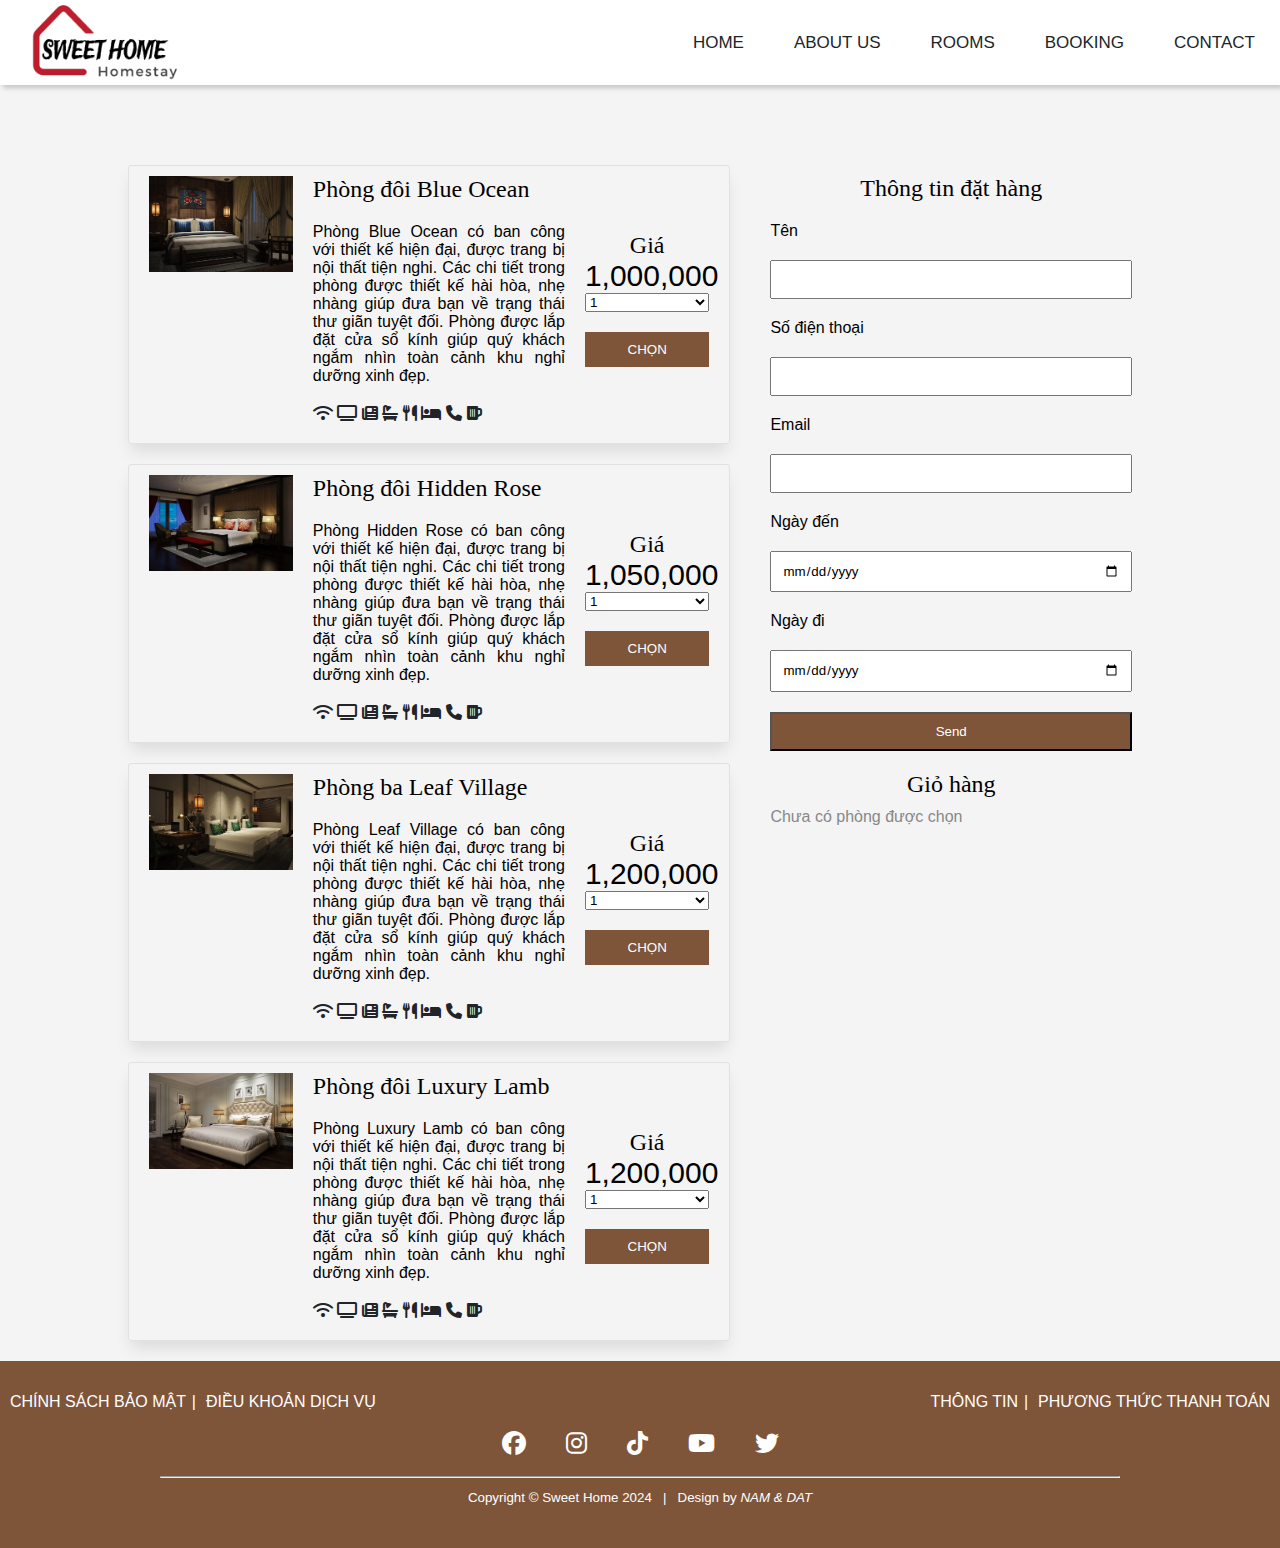
<file: booking.html>
<!DOCTYPE html>
<html lang="en">
<head>
    <meta charset="UTF-8">
    <meta name="viewport" content="width=device-width, initial-scale=1.0">
    <title>Booking Page</title>
    <link rel="shortcut icon" href="images/logo_homestay.png">
    <link rel="stylesheet" href="https://cdnjs.cloudflare.com/ajax/libs/font-awesome/6.6.0/css/all.min.css"/>
    <link rel="stylesheet" href="css/style-booking.css">
</head>
<body>
    <header>
        <div class="navbar">
            <nav class="navbar">
                <div class="logo"><a href="index.html"><img src="images/logo_homestay.png"></a></div>
                <ul class="links">
                    <li><a href="index.html">Home</a></li>
                    <li><a href="index-about_us.html">About Us</a></li>
                    <li><a href="index.html#room">Rooms</a></li>
                    
                    <li><a href="booking.html">Booking</a></li>

                    <li><a href="index-contact.html">Contact</a></li>
                </ul>
                <div class="toggle_btn">
                    <i class="fa-solid fa-bars"></i>
                </div>
            </nav>
            <div class="dropdown_menu">
                <li><a href="index.html">Home</a></li>
                <li><a href="index-about_us.html">About Us</a></li>
                <li><a href="index.html#room">Rooms</a></li>
                
                <li><a href="booking.html">Booking</a></li>

                <li><a href="index-contact.html">Contact</a></li>
            </div>
        </div>
    </header>
    <section class="booking-container">
        <div class="booking">
            <div class="left">
                <div class="room" id="room1">
                    <div class="room-img">
                        <div class="room-img-container">
                            <img src="images/booking1.jpg" alt="room">
                        </div>
                    </div>
                    <div class="room-infor">
                        <h3>Phòng đôi Blue Ocean</h3>
                        <p>Phòng Blue Ocean có ban công với thiết kế hiện đại, được trang bị nội thất tiện nghi. Các chi tiết trong phòng được thiết kế hài hòa, nhẹ nhàng giúp đưa bạn về trạng thái thư giãn tuyệt đối. Phòng được lắp đặt cửa sổ kính giúp quý khách ngắm nhìn toàn cảnh khu nghỉ dưỡng xinh đẹp.</p>
                        <div class="booking-icon">
                            <a href="#" title="Wifi">
                                <i class="fa fa-wifi"></i>
                            </a>
                            <a href="#" title="Television">
                                <i class="fas fa-tv"></i>
                            </a>
                            <a href="#" title="Báo địa phương">
                                <i class="fas fa-newspaper"></i>
                            </a>
                            <a href="#" title="Bathtub">
                                <i class="fa fa-bath"></i>
                            </a>
                            <a href="#" title="Bữa sáng">
                                <i class="fas fa-utensils"></i>
                            </a>
                            <a href="#" title="Spa">
                                <i class="fa fa-bed"></i>
                            </a>
                            <a href="#" title="Call">
                                <i class="fa fa-phone"></i>
                            </a>
                            <a href="#" title="Mini Bar">
                                <i class="fa fa-beer"></i>
                            </a>
                        </div>
                    </div>
                    <div class="room-price">
                        <h3>Giá</h3>
                        <span class="money" data-value="1000000">1,000,000</span>
                        <select id="number-select" name="numbers">
                            <option value="1">1</option>
                            <option value="2">2</option>
                            <option value="3">3</option>
                            <option value="4">4</option>
                        </select>

                                <button>CHỌN</button>

                    </div>
                </div>
                <div class="room" id="room2">
                    <div class="room-img">
                        <div class="room-img-container">
                            <img src="images/booking2.jpg" alt="room">
                        </div>
                    </div>
                    <div class="room-infor">
                        <h3>Phòng đôi Hidden Rose</h3>
                        <p>Phòng Hidden Rose có ban công với thiết kế hiện đại, được trang bị nội thất tiện nghi. Các chi tiết trong phòng được thiết kế hài hòa, nhẹ nhàng giúp đưa bạn về trạng thái thư giãn tuyệt đối. Phòng được lắp đặt cửa sổ kính giúp quý khách ngắm nhìn toàn cảnh khu nghỉ dưỡng xinh đẹp.</p>
                        <div class="booking-icon">
                            <a href="#" title="Wifi">
                                <i class="fa fa-wifi"></i>
                            </a>
                            <a href="#" title="Television">
                                <i class="fas fa-tv"></i>
                            </a>
                            <a href="#" title="Báo địa phương">
                                <i class="fas fa-newspaper"></i>
                            </a>
                            <a href="#" title="Bathtub">
                                <i class="fa fa-bath"></i>
                            </a>
                            <a href="#" title="Bữa sáng">
                                <i class="fas fa-utensils"></i>
                            </a>
                            <a href="#" title="Spa">
                                <i class="fa fa-bed"></i>
                            </a>
                            <a href="#" title="Call">
                                <i class="fa fa-phone"></i>
                            </a>
                            <a href="#" title="Mini Bar">
                                <i class="fa fa-beer"></i>
                            </a>
                        </div>
                    </div>
                    <div class="room-price">
                        <h3>Giá</h3>
                        <span class="money" data-value="1050000">1,050,000</span>
                        <select id="number-select" name="numbers">
                            <option value="1">1</option>
                            <option value="2">2</option>
                            <option value="3">3</option>
                            <option value="4">4</option>
                        </select>
                                <button>CHỌN</button>

                    </div>
                </div>
                <div class="room" id="room3">
                    <div class="room-img">
                        <div class="room-img-container">
                            <img src="images/booking3.jpg" alt="room">
                        </div>
                    </div>
                    <div class="room-infor">
                        <h3>Phòng ba Leaf Village</h3>
                        <p>Phòng Leaf Village có ban công với thiết kế hiện đại, được trang bị nội thất tiện nghi. Các chi tiết trong phòng được thiết kế hài hòa, nhẹ nhàng giúp đưa bạn về trạng thái thư giãn tuyệt đối. Phòng được lắp đặt cửa sổ kính giúp quý khách ngắm nhìn toàn cảnh khu nghỉ dưỡng xinh đẹp.</p>
                        <div class="booking-icon">
                            <a href="#" title="Wifi">
                                <i class="fa fa-wifi"></i>
                            </a>
                            <a href="#" title="Television">
                                <i class="fas fa-tv"></i>
                            </a>
                            <a href="#" title="Báo địa phương">
                                <i class="fas fa-newspaper"></i>
                            </a>
                            <a href="#" title="Bathtub">
                                <i class="fa fa-bath"></i>
                            </a>
                            <a href="#" title="Bữa sáng">
                                <i class="fas fa-utensils"></i>
                            </a>
                            <a href="#" title="Spa">
                                <i class="fa fa-bed"></i>
                            </a>
                            <a href="#" title="Call">
                                <i class="fa fa-phone"></i>
                            </a>
                            <a href="#" title="Mini Bar">
                                <i class="fa fa-beer"></i>
                            </a>
                        </div>
                    </div>
                    <div class="room-price">
                        <h3>Giá</h3>
                        <span class="money" data-value="1200000">1,200,000</span>
                        <select id="number-select" name="numbers">
                            <option value="1">1</option>
                            <option value="2">2</option>
                            <option value="3">3</option>
                            <option value="4">4</option>
                        </select>
                                <button>CHỌN</button>
                    </div>
                </div>
                <div class="room" id="room4">
                    <div class="room-img">
                        <div class="room-img-container">
                            <img src="images/booking4.jpg" alt="room">
                        </div>
                    </div>
                    <div class="room-infor">
                        <h3>Phòng đôi Luxury Lamb</h3>
                        <p>Phòng Luxury Lamb có ban công với thiết kế hiện đại, được trang bị nội thất tiện nghi. Các chi tiết trong phòng được thiết kế hài hòa, nhẹ nhàng giúp đưa bạn về trạng thái thư giãn tuyệt đối. Phòng được lắp đặt cửa sổ kính giúp quý khách ngắm nhìn toàn cảnh khu nghỉ dưỡng xinh đẹp.</p>
                        <div class="booking-icon">
                            <a href="#" title="Wifi">
                                <i class="fa fa-wifi"></i>
                            </a>
                            <a href="#" title="Television">
                                <i class="fas fa-tv"></i>
                            </a>
                            <a href="#" title="Báo địa phương">
                                <i class="fas fa-newspaper"></i>
                            </a>
                            <a href="#" title="Bathtub">
                                <i class="fa fa-bath"></i>
                            </a>
                            <a href="#" title="Bữa sáng">
                                <i class="fas fa-utensils"></i>
                            </a>
                            <a href="#" title="Spa">
                                <i class="fa fa-bed"></i>
                            </a>
                            <a href="#" title="Call">
                                <i class="fa fa-phone"></i>
                            </a>
                            <a href="#" title="Mini Bar">
                                <i class="fa fa-beer"></i>
                            </a>
                        </div>
                    </div>
                    <div class="room-price">
                        <h3>Giá</h3>
                        <span class="money" data-value="1200000">1,200,000</span>
                        <select id="number-select" name="numbers">
                            <option value="1">1</option>
                            <option value="2">2</option>
                            <option value="3">3</option>
                            <option value="4">4</option>
                        </select>

                                <button>CHỌN</button>

                    </div>
                </div>
            </div>
            <div class="right">
                <div class="right-content">
                    <h3 class="right-h3">Thông tin đặt hàng</h3>
                    <form>
                        <div class="customer">
                            <h4>Tên</h4>
                            <input type="text" name="name" class="in4" required>
                            <h4>Số điện thoại</h4>
                            <input type="text" name="phone" required>
                            <h4>Email</h4>
                            <input type="text" name="email">
                            <h4>Ngày đến</h4>
                            <input type="date" class="date-input" >
                            <h4>Ngày đi</h4>
                            <input type="date" class="date-input" >
                            <input type="submit" value="Send">
                        </div>
                    </form>
                </div>
                <div class="right-content">
                    <h3 class="right-h3">Giỏ hàng</h3>
                    <p id="empty-message">Chưa có phòng được chọn</p>
                    <div class="right-item">
                        <!-- <h3>Tên Phòng</h3>
                        <p>Số lượng: </p>
                        <p>Giá tiền: </p> -->
                    </div>
                </div>
            </div>
        </div>
    </section>
    <footer>
        <div class="footer-infor">
            <div class="left-infor">
                <a href="">CHÍNH SÁCH BẢO MẬT</a>
                <a href="">ĐIỀU KHOẢN DỊCH VỤ</a>
            </div>
            <div class="right-infor">
                <a href="">THÔNG TIN</a>
                <a href="">PHƯƠNG THỨC THANH TOÁN</a>
            </div>
        </div>
        <div class="footer-icon">
            <ul>
                <li><a><i class="fab fa-facebook"></i></a></li>
                <li><a><i class="fab fa-instagram"></i></a></li>
                <li><a><i class="fab fa-tiktok"></i></a></li>
                <li><a><i class="fab fa-youtube"></i></a></li>
                <li><a><i class="fab fa-twitter"></i></a></li>       
            </ul>
        </div>
        <hr>
        <div class="footer-copyright">
            <small>Copyright © Sweet Home 2024 &nbsp; | &nbsp; Design by <span>NAM & DAT</span></small>
        </div>
    </footer>
    <script src="script/script-booking.js"></script>
</body>
</html>
</file>
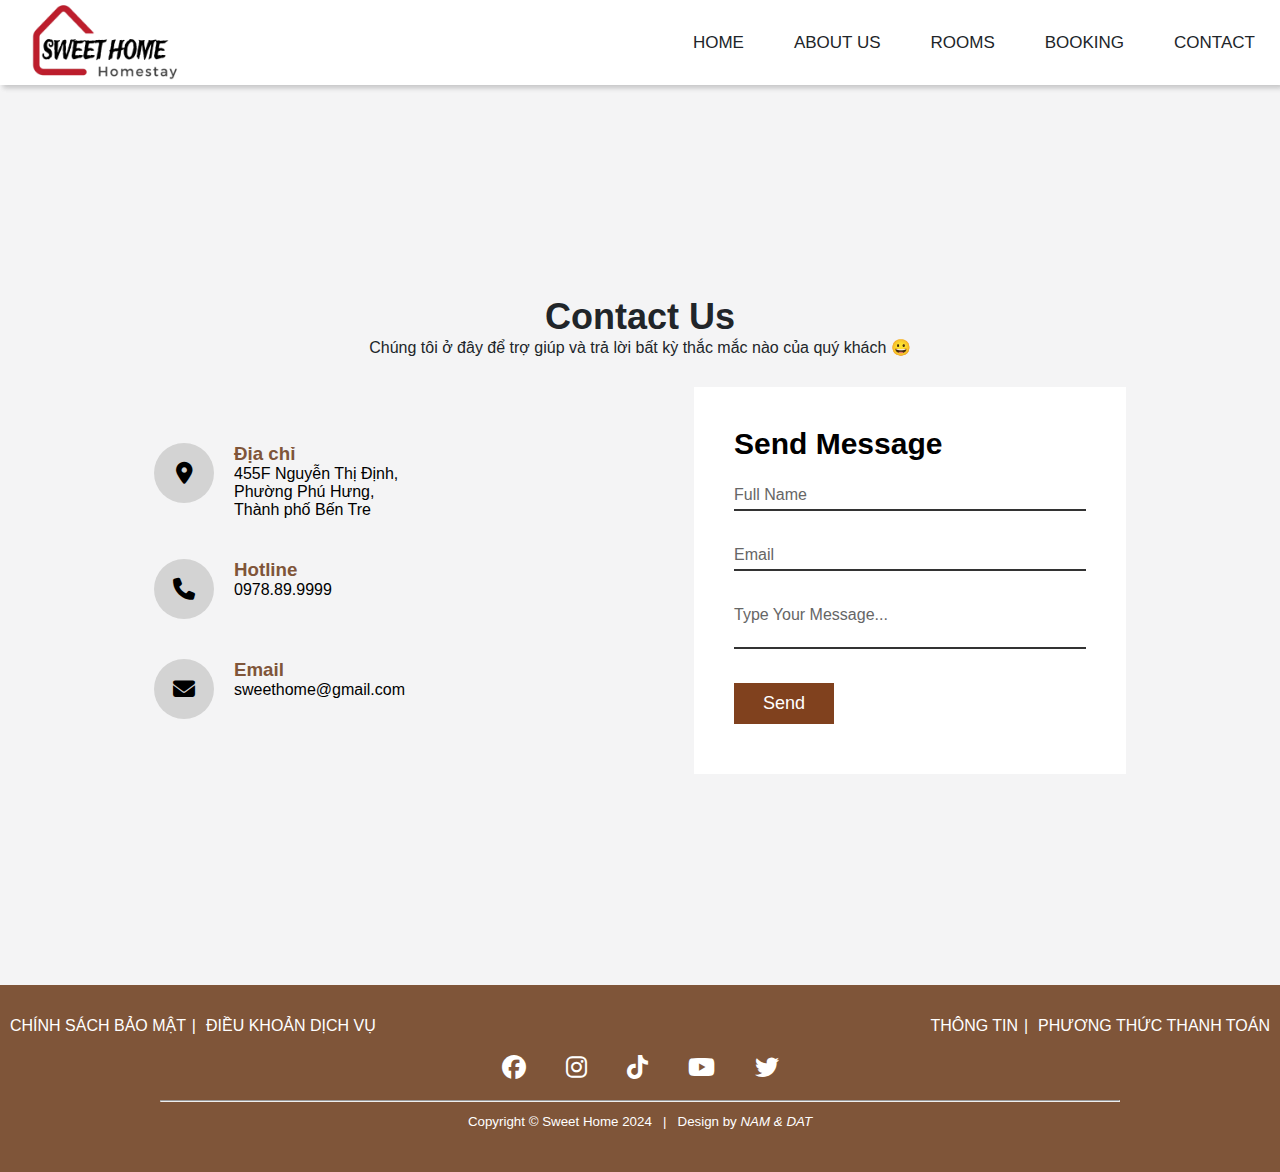
<file: index-contact.html>
<!DOCTYPE html>
<html lang="en">
<head>
    <meta charset="UTF-8">
    <meta name="viewport" content="width=device-width, initial-scale=1.0">
    <title>Contact Page</title>
    <link rel="shortcut icon" href="images/logo_homestay.png">
    <link rel="stylesheet" href="https://cdnjs.cloudflare.com/ajax/libs/font-awesome/6.6.0/css/all.min.css"/>
    <link rel="stylesheet" href="css/style-contact.css">
</head>
<body>
    <header>
        <div class="navbar">
            <nav class="navbar">
                <div class="logo"><a href="index.html"><img src="images/logo_homestay.png"></a></div>
                <ul class="links">
                    <li><a href="index.html">Home</a></li>
                    <li><a href="index-about_us.html">About Us</a></li>
                    <li><a href="index.html#room">Rooms</a></li>
                    
                    <li><a href="booking.html">Booking</a></li>

                    <li><a href="index-contact.html">Contact</a></li>
                </ul>
                <div class="toggle_btn">
                    <i class="fa-solid fa-bars"></i>
                </div>
            </nav>
            <div class="dropdown_menu">
                <li><a href="index.html">Home</a></li>
                <li><a href="index-about_us.html">About Us</a></li>
                <li><a href="index.html#room">Rooms</a></li>
                
                <li><a href="booking.html">Booking</a></li>

                <li><a href="index-contact.html">Contact</a></li>
            </div>
        </div>
    </header>

    <section class="contact">
        <div class="content">
            <h2>Contact Us</h2>
            <p>Chúng tôi ở đây để trợ giúp và trả lời bất kỳ thắc mắc nào của quý khách <span>😀</span></p>
        </div>
        <div class="container">
            <div class="contact-info">
                <div class="box">
                    <div class="icon"><i class="fa-solid fa-location-dot"></i></div>
                    <div class="text">
                        <h3>Địa chỉ</h3>
                        <p>455F Nguyễn Thị Định,<br>Phường Phú Hưng,<br>Thành phố Bến Tre</p>
                    </div>
                </div>
                <div class="box">
                    <div class="icon"><i class="fa-solid fa-phone"></i></div>
                    <div class="text">
                        <h3>Hotline</h3>
                        <p>0978.89.9999</p>
                    </div>
                </div>
                <div class="box">
                    <div class="icon"><i class="fa-solid fa-envelope"></i></div>
                    <div class="text">
                        <h3>Email</h3>
                        <p>sweethome@gmail.com</p>
                    </div>
                </div>
            </div>
            <div class="contact-form">
                <form>
                    <h2>Send Message</h2>
                    <div class="input-box">
                        <input type="text" name="" required="required">
                        <span>Full Name</span>
                    </div>
                    <div class="input-box">
                        <input type="text" name="" required="required">
                        <span>Email</span>
                    </div>
                    <div class="input-box">
                        <textarea required="required"></textarea>
                        <span>Type Your Message...</span>
                    </div>
                    <div class="input-box">
                        <input type="submit" name="" value="Send">
                    </div>
                </form>
            </div>
        </div>
    </section>

    <footer>
        <div class="footer-infor">
            <div class="left-infor">
                <a href="">CHÍNH SÁCH BẢO MẬT</a>
                <a href="">ĐIỀU KHOẢN DỊCH VỤ</a>
            </div>
            <div class="right-infor">
                <a href="">THÔNG TIN</a>
                <a href="">PHƯƠNG THỨC THANH TOÁN</a>
            </div>
        </div>
        <div class="footer-icon">
            <ul>
                <li><a><i class="fab fa-facebook"></i></a></li>
                <li><a><i class="fab fa-instagram"></i></a></li>
                <li><a><i class="fab fa-tiktok"></i></a></li>
                <li><a><i class="fab fa-youtube"></i></a></li>
                <li><a><i class="fab fa-twitter"></i></a></li>       
            </ul>
        </div>
        <hr>
        <div class="footer-copyright">
            <small>Copyright © Sweet Home 2024 &nbsp; | &nbsp; Design by <span>NAM & DAT</span></small>
        </div>
    </footer>
    <script src="script/script-contact.js"></script>
</body>
</html>
</file>
<file: css/style-booking.css>
:root{
    --coffee: #7f5539;
    --line: #cecece;
    --bg-color: #f4f4f5;
    --top-m: 30px;
    --font-quote: 20px;
}
*{
    margin: 0;
    padding: 0;
    box-sizing: border-box;
    font-family: 'Segoe UI', Tahoma, Geneva, Verdana, sans-serif;
}
body{
    background-color: rgb(29, 26, 8) ;
    background-size: cover;
    background-position: center;
    background-color: var(--bg-color);
}
li{
    list-style: none;
}
a{
    text-decoration: none;
    color: #212529;
}
nav ul li a{
    color: #212529;
    font-size: 17px;
    text-transform: uppercase;
    padding: 20px 20px;
    margin: 0 5px;
    border-radius: 3px;
}
.navbar .logo img{
    position: absolute;
    width: 150px;
    top: 5px;
    left: 30px;
}
.links a:hover{
    background: lightgray;
    transition: .5s;
}
div.navbar{
    position: relative;
}
.navbar{
    width: 100%;
    height: 85px;
    display: flex;
    align-items: center;
    justify-content: space-between;
    background-color: white;
    box-shadow: 3px 3px 5px rgba(0,0,0,0.1);
}
.navbar .links{
    display: flex;
}
.navbar .toggle_btn{
    color: #212529;
    font-size: 1.5rem;
    cursor: pointer;
    display: none;
    margin-right: 30px;
}
/* DROPDOWN MENU */
.dropdown_menu{
    display: none;
    position: absolute;
    right: 2rem;
    top: 60px;
    height: 0;
    width: 300px;
    background: lightgray;
    backdrop-filter: blur(15px);
    border-radius: 10px;
    overflow: hidden;
    transition: height .2s cubic-bezier(0.175, 0.885, 0.32, 1.275);
    z-index: 999;
}
.dropdown_menu.open{
    height: auto;
}
.dropdown_menu li{
    padding: 0.7rem;
    display: flex;
    align-items: center;
    justify-content: center;
}
/* FOOTER */
footer{
    background-color: var(--coffee);
    width: 100%;
    padding:2rem 0;
}
.footer-infor{
    justify-content: space-between;
    display: flex;
}
.left-infor, .right-infor{
    display: flex;
}
.footer-infor a{
    padding: 0 10px; 
    position: relative;
}
.footer-infor a:first-child:before{
    content: "|";
    position: absolute;
    right: 0;
    color: #FFF;
}
.footer-infor a:after{
    content: "";
    position: absolute;
    left: 0;
    background-color: white;
    width:100%;
    height: 1px;
    bottom: -1px;
    transform:  scaleX(0);
    transition: 0.3s ease-in-out;
}
.footer-infor a:hover:after{
    transform: scaleX(1);
}
/* +++++++++++++ */
.footer-icon ul{
    display: flex;
    justify-content: center;
    list-style: none;
    margin-bottom: 0;
}
.footer-icon a{
    text-decoration: none;
    padding: 10px;
    margin: 10px;
    color: white;
    display: block;
}
.left-infor a, .right-infor a{
    padding: 0 10px;
    position: relative;
    color: white;
}
.footer-icon a i{
    font-size: 1.5em;
}
.footer-copyright{
    text-align: center;
    padding: 10px 20px;
}
hr{
    width:75%;
    margin:0 auto;
}
.footer-copyright small{
    color: white;
}
.footer-copyright span{
    font-style: italic;
}

.booking{
    display: flex;
    width: 80%;
    margin: 0 auto;
    gap: 20px;
}
.booking .right{
    width: 40%;
}
.booking .left{
    width: 60%;
}
.booking-container{
    margin-top: 5rem;
}
div.room{
    display: flex;
    padding: 10px;
    margin-bottom: 20px;
    border: 1px solid #e1e1e1;
    border-radius: 3px;
    box-shadow: 0px 10px 15px -3px rgb(0 0 0 / 10%)
}
.room-img{
    width: 30%;
}
.room-infor{
    width: 50%;
}
.room h3{
    font-family: "cinzel";
    font-weight: normal;
    font-size: 1.5rem;
}
.room-infor, .room-img, .room-price{
    padding: 0px 10px;
}
.room-infor p{
    text-align: justify;
    margin: 20px 0px 10px;
}
.room-price{
    min-width: 20%;
    display: flex;
    flex-direction: column;
    text-align: center;
    justify-content: center;
}
.room-price input{
    margin: 10px 0px;
}
.room-price button{
    margin: 20px 0px 10px;
    padding: 10px;
    cursor: pointer;
    border: none;
    background-color: #7f5539;
    color: white;
}
.room-price button:active{
    background-color: var(--bg-color);
    color: #7f5539;
}
.money{
    font-size: 30px;
}
.booking-icon{
    margin: 20px 0px 10px;
}

.room-img-container img{
    width: 100%;
}
.customer h4{
    font-weight: normal;
    margin-top: 20px;
}
.customer input{
    width: 100%;
    padding: 10px 10px;
    margin-top: 20px;
}
.customer input:not(:last-child):focus {
    color: #495057;
    border-color: #80bdff; 
    outline: 0;
    box-shadow: 0 0 0 .2rem rgba(0, 123, 255, .25);
}
.customer input:last-child{
    background-color: var(--coffee);
    color: white;
}
.right-content{
    padding: 10px 20px;
}
.right-h3{
    font-family: "cinzel";
    font-weight: normal;
    font-size: 1.5rem;
    text-align: center;
}
.right-item h3{
    font-family: "cinzel";
    font-weight: normal;
    color: var(--coffee)
}
#empty-message {
    margin-top: 10px;
    color: #888;
}
.room-info-item{
    margin-top: 10px;
    position: relative;
}
.remove-item{
    padding: 0px 10px 0px;
    border: none;
    position: absolute;
    right: 0;
    top: 0;
    font-size: 20px;
}
.remove-item:active{
    color: red;
}
/* RESPONSIVE */
@media (max-width: 1024px){
    .navbar .links{
        display: none;
    }
    .navbar .toggle_btn{
        display: block;
    }
    .dropdown_menu{
        display: block;
    }
    .booking{
        flex-direction: column;
    }
    .booking .left{
        width: 100%;
    }
    .booking .right{
        width: 100%;
    }
}
@media (max-width:768px){
    .footer-icon a i{
        font-size: 1.05em;
    }
    .footer-infor{
        flex-direction: column;
    }
    .left-infor, .right-infor{
        justify-content: center;
    }
    div.room{
        flex-direction: column;
    }
    .room-infor{
        width: 100%;
    }
    .room-price{
        width: 100%;
    }
}
@media (max-width: 576px){
    .dropdown_menu{
        left: 2rem;
        width: unset;
    }
}
</file>
<file: css/style-contact.css>
:root{
    --coffee: #7f5539;
    --line: #cecece;
    --bg-color: #f4f4f5;
    --top-m: 30px;
    --font-quote: 20px;
}
*{
    margin: 0;
    padding: 0;
    box-sizing: border-box;
    font-family: 'Segoe UI', Tahoma, Geneva, Verdana, sans-serif;
}
body{
    background-color: rgb(29, 26, 8) ;
    background-size: cover;
    background-position: center;
    background-color: var(--bg-color);
}
li{
    list-style: none;
}
a{
    text-decoration: none;
    color: #212529;
}
nav ul li a{
    color: #212529;
    font-size: 17px;
    text-transform: uppercase;
    padding: 20px 20px;
    margin: 0 5px;
    border-radius: 3px;
}
.navbar .logo img{
    position: absolute;
    width: 150px;
    top: 5px;
    left: 30px;
}
.links a:hover{
    background: lightgray;
    transition: .5s;
}
div.navbar{
    position: relative;
}
.navbar{
    width: 100%;
    height: 85px;
    display: flex;
    align-items: center;
    justify-content: space-between;
    background-color: white;
    box-shadow: 3px 3px 5px rgba(0,0,0,0.1);
}
.navbar .links{
    display: flex;
}
.navbar .toggle_btn{
    color: #212529;
    font-size: 1.5rem;
    cursor: pointer;
    display: none;
    margin-right: 30px;
}
/* DROPDOWN MENU */
.dropdown_menu{
    display: none;
    position: absolute;
    right: 2rem;
    top: 60px;
    height: 0;
    width: 300px;
    background: lightgray;
    backdrop-filter: blur(15px);
    border-radius: 10px;
    overflow: hidden;
    transition: height .2s cubic-bezier(0.175, 0.885, 0.32, 1.275);
    z-index: 999;
}
.dropdown_menu.open{
    height: auto;
}
.dropdown_menu li{
    padding: 0.7rem;
    display: flex;
    align-items: center;
    justify-content: center;
}
/* CONTACT */
.contact{
    position: relative;
    min-height: 100vh;
    padding: 50px 100px;
    display: flex;
    justify-content: center;
    align-items: center;
    flex-direction: column;
}
.contact .content{
    max-width: 800px;
    text-align: center;
}
.contact .content h2{
    font-size: 36px;
    
    color: #212529;
}
.contact .content p{
    
    color: #212529;
}
.container{
    width: 100%;
    display: flex;
    justify-content: center;
    align-items: center;
    margin-top: 30px;
}
.container .contact-info{
    width: 50%;
    display: flex;
    flex-direction: column;
}
.container .contact-info .box{
    position: relative;
    padding: 20px 0;
    display: flex;
}
.container .contact-info .box .icon{
    min-width: 60px;
    height: 60px;
    background: lightgray;
    display: flex;
    justify-content: center;
    align-items: center;
    border-radius: 50%;
    font-size: 22px;
}
.container .contact-info .box .text{
    display: flex;
    margin-left: 20px;
    font-size: 16px;
    flex-direction: column;
}
.container .contact-info .box .text h3{
    color: #7f5539;
}
.contact-form{
    width: 40%;
    padding: 40px;
    background: #fff;
}
.contact-form h2{
    font-size: 30px;
}
.contact-form .input-box{
    position: relative;
    width: 100%;
    margin-top: 10px;
}
.contact-form .input-box input, .contact-form .input-box textarea{
    width: 100%;
    padding: 5px 0;
    font-size: 16px;
    margin: 10px 0;
    border: none;
    border-bottom: 2px solid #333;
    outline: none;
    resize: none;
}
.contact-form .input-box span{
    position: absolute;
    left: 0;
    padding: 5px 0;
    font-size: 16px;
    margin: 10px 0;
    pointer-events: none;
    transition: .5s;
    color: #666;
}
.contact-form .input-box input:focus ~ span, 
.contact-form .input-box input:valid ~ span,
.contact-form .input-box textarea:focus ~ span, 
.contact-form .input-box textarea:valid ~ span{
    color: #80411e;
    font-size: 12px;
    transform: translateY(-20px);
}
.contact-form .input-box input[type="submit"]{
    width: 100px;
    color: #fff;
    background: #80411e;
    border: none;
    cursor: pointer;
    padding: 10px;
    font-size: 18px;
}
/* FOOTER */
footer{
    background-color: var(--coffee);
    width: 100%;
    padding:2rem 0;
}
.footer-infor{
    justify-content: space-between;
    display: flex;
}
.left-infor, .right-infor{
    display: flex;
}
.footer-infor a{
    padding: 0 10px; 
    position: relative;
}
.footer-infor a:first-child:before{
    content: "|";
    position: absolute;
    right: 0;
    color: #FFF;
}
.footer-infor a:after{
    content: "";
    position: absolute;
    left: 0;
    background-color: white;
    width:100%;
    height: 1px;
    bottom: -1px;
    transform:  scaleX(0);
    transition: 0.3s ease-in-out;
}
.footer-infor a:hover:after{
    transform: scaleX(1);
}
/* +++++++++++++ */
.footer-icon ul{
    display: flex;
    justify-content: center;
    list-style: none;
    margin-bottom: 0;
}
.footer-icon a{
    text-decoration: none;
    padding: 10px;
    margin: 10px;
    color: white;
    display: block;
}
.left-infor a, .right-infor a{
    padding: 0 10px;
    position: relative;
    color: white;
}
.footer-icon a i{
    font-size: 1.5em;
}
.footer-copyright{
    text-align: center;
    padding: 10px 20px;
}
hr{
    width:75%;
    margin:0 auto;
}
.footer-copyright small{
    color: white;
}
.footer-copyright span{
    font-style: italic;
}
/* RESPONSIVE */
@media (max-width: 1024px){
    .navbar .links{
        display: none;
    }
    .navbar .toggle_btn{
        display: block;
    }
    .dropdown_menu{
        display: block;
    }
}
@media (max-width:768px){
    .footer-icon a i{
        font-size: 1.05em;
    }
    .footer-infor{
        flex-direction: column;
    }
    .left-infor, .right-infor{
        justify-content: center;
    }
}
@media (max-width: 576px){
    .dropdown_menu{
        left: 2rem;
        width: unset;
    }
}
@media (max-width: 991px){
    .contac{
        padding: 50px;
    }
    .container{
        flex-direction: column;
    }
    .container .contact-info{
        margin-bottom: 40px;
    }
    .container .contact-info, .contact-form{
        width: 100%;
    }
}
</file>
